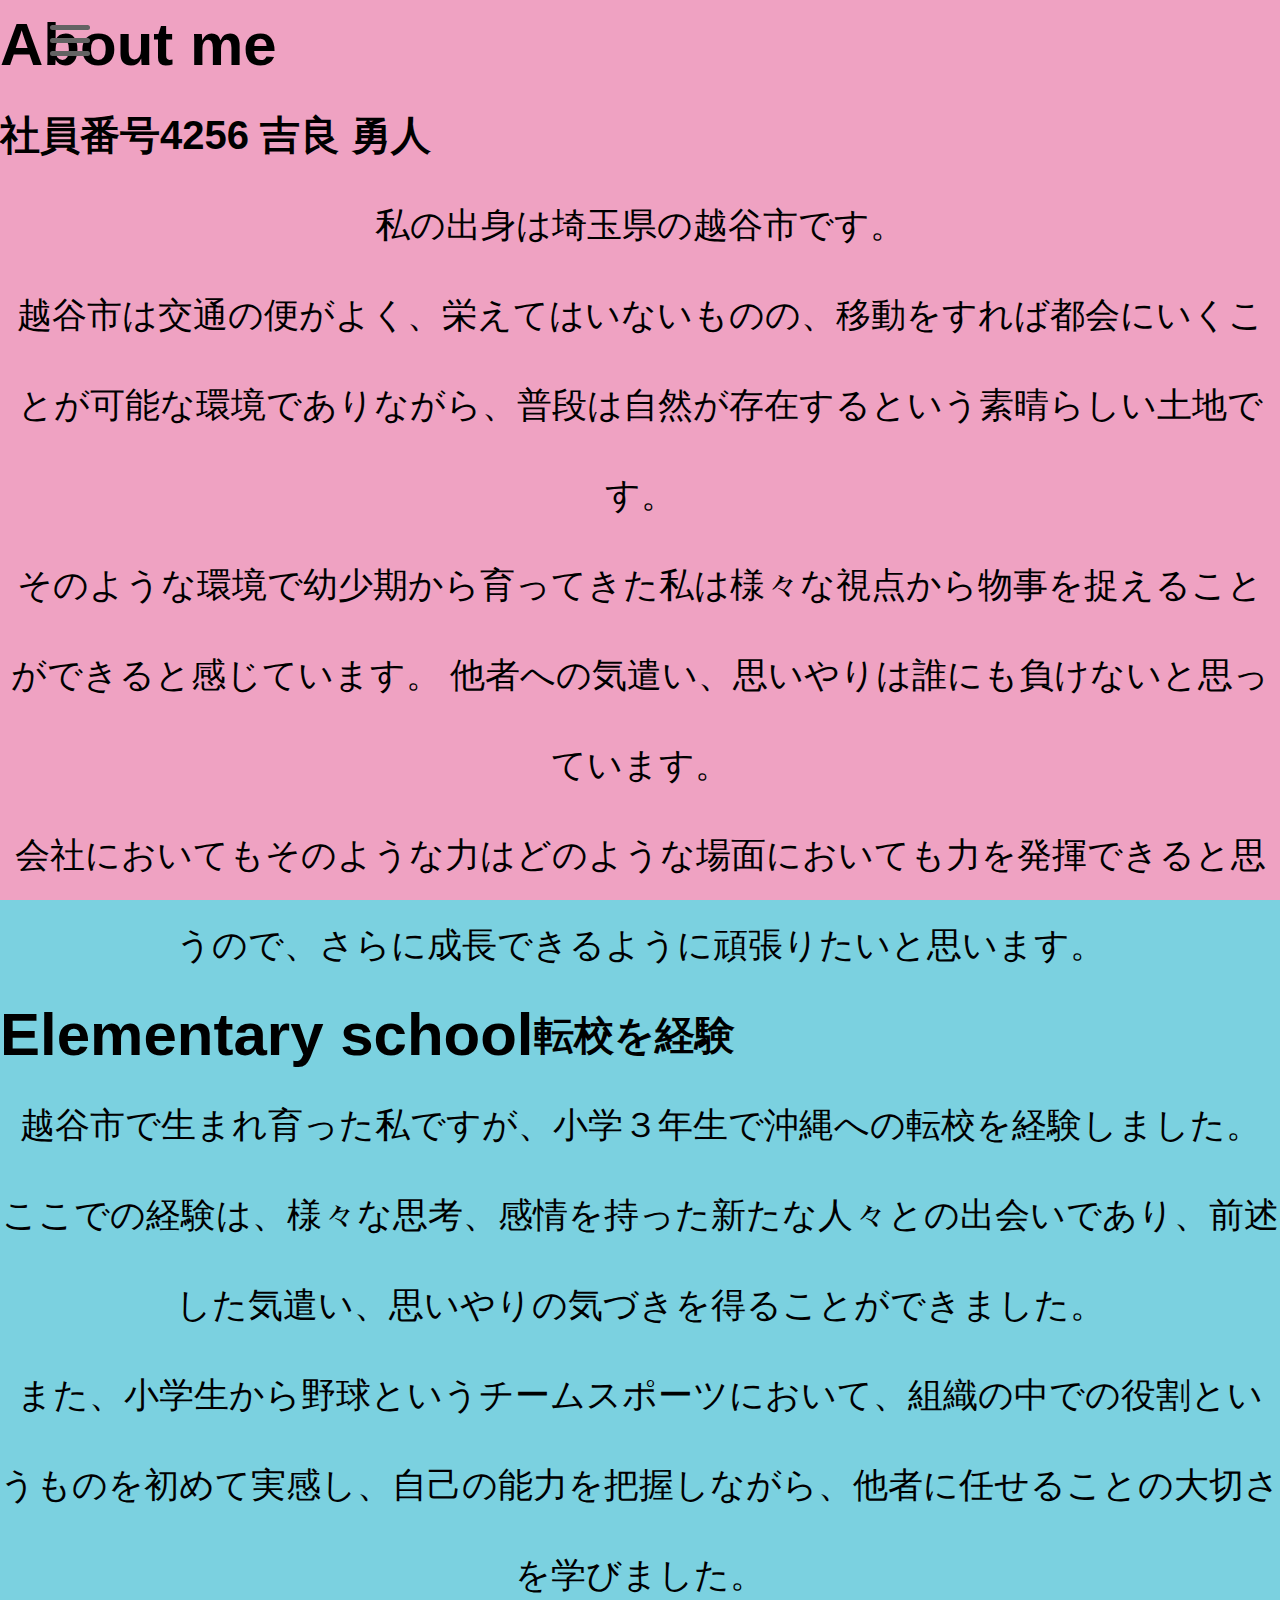
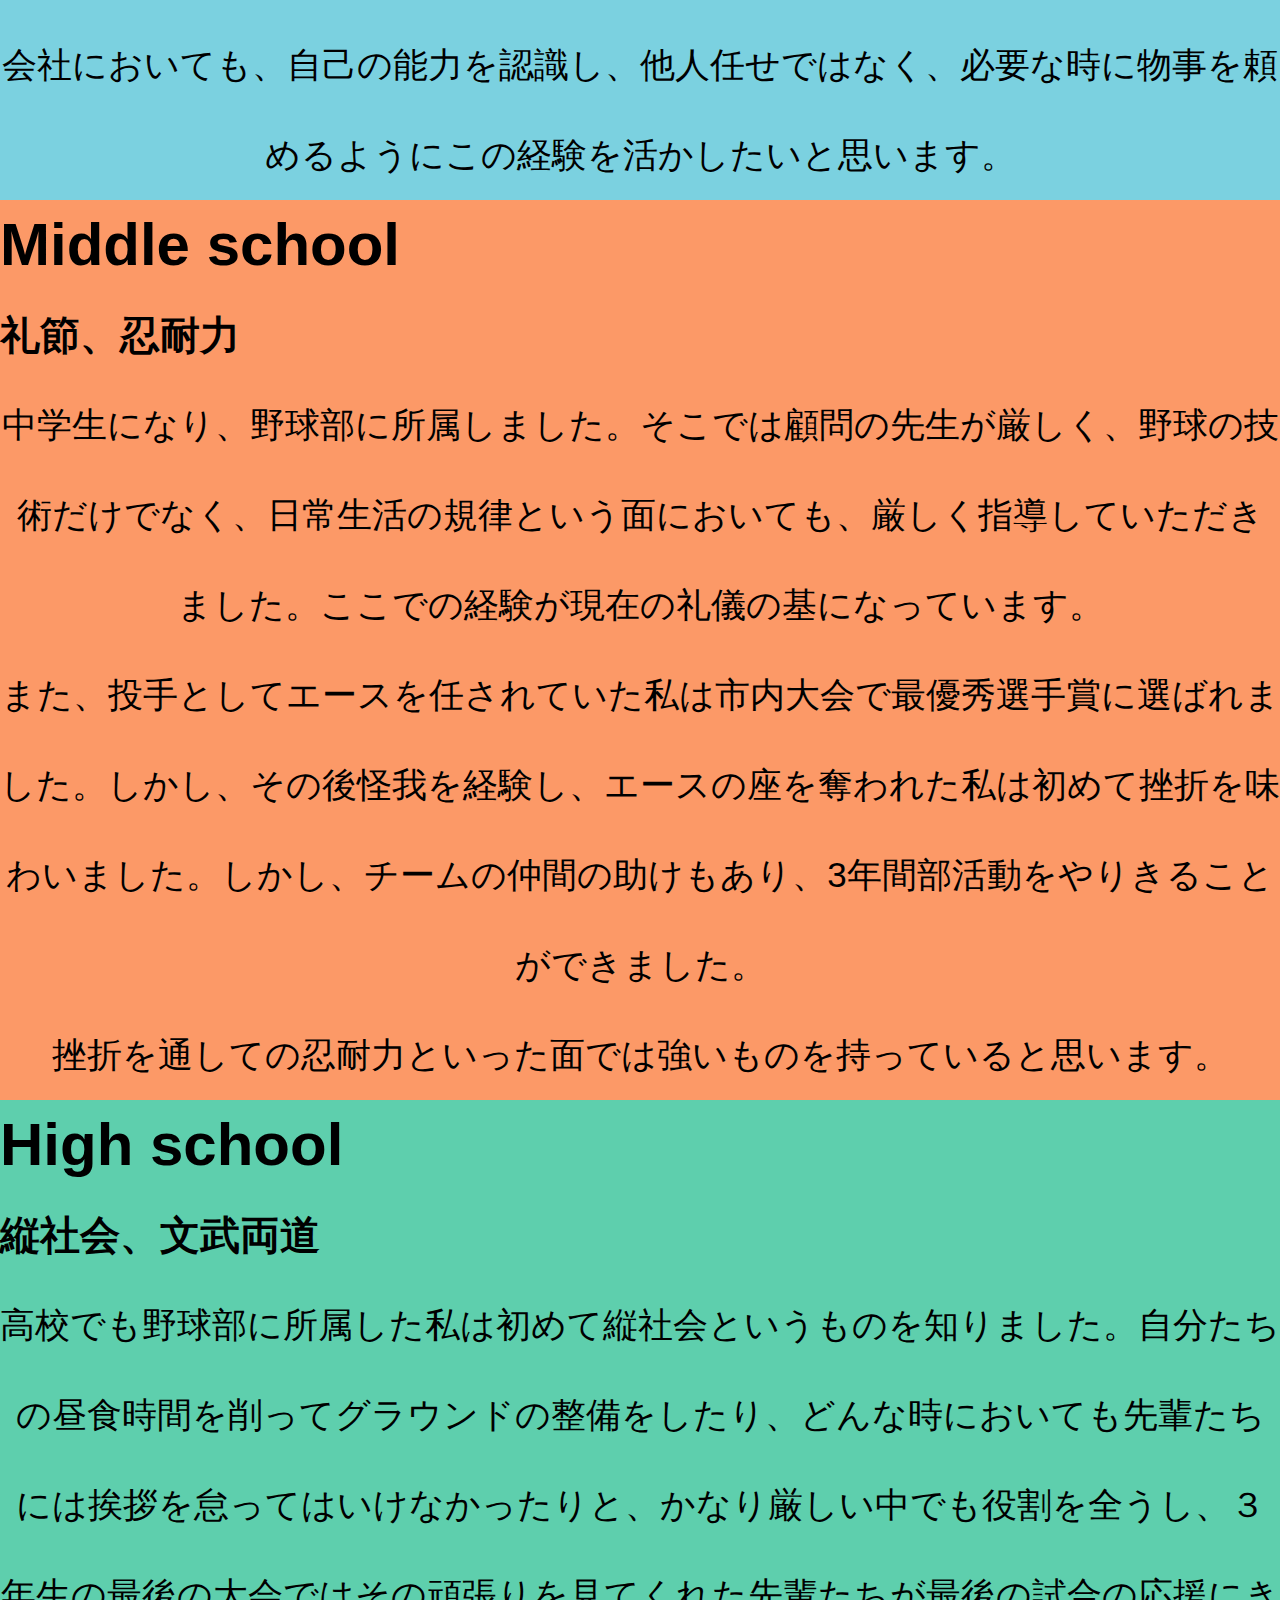
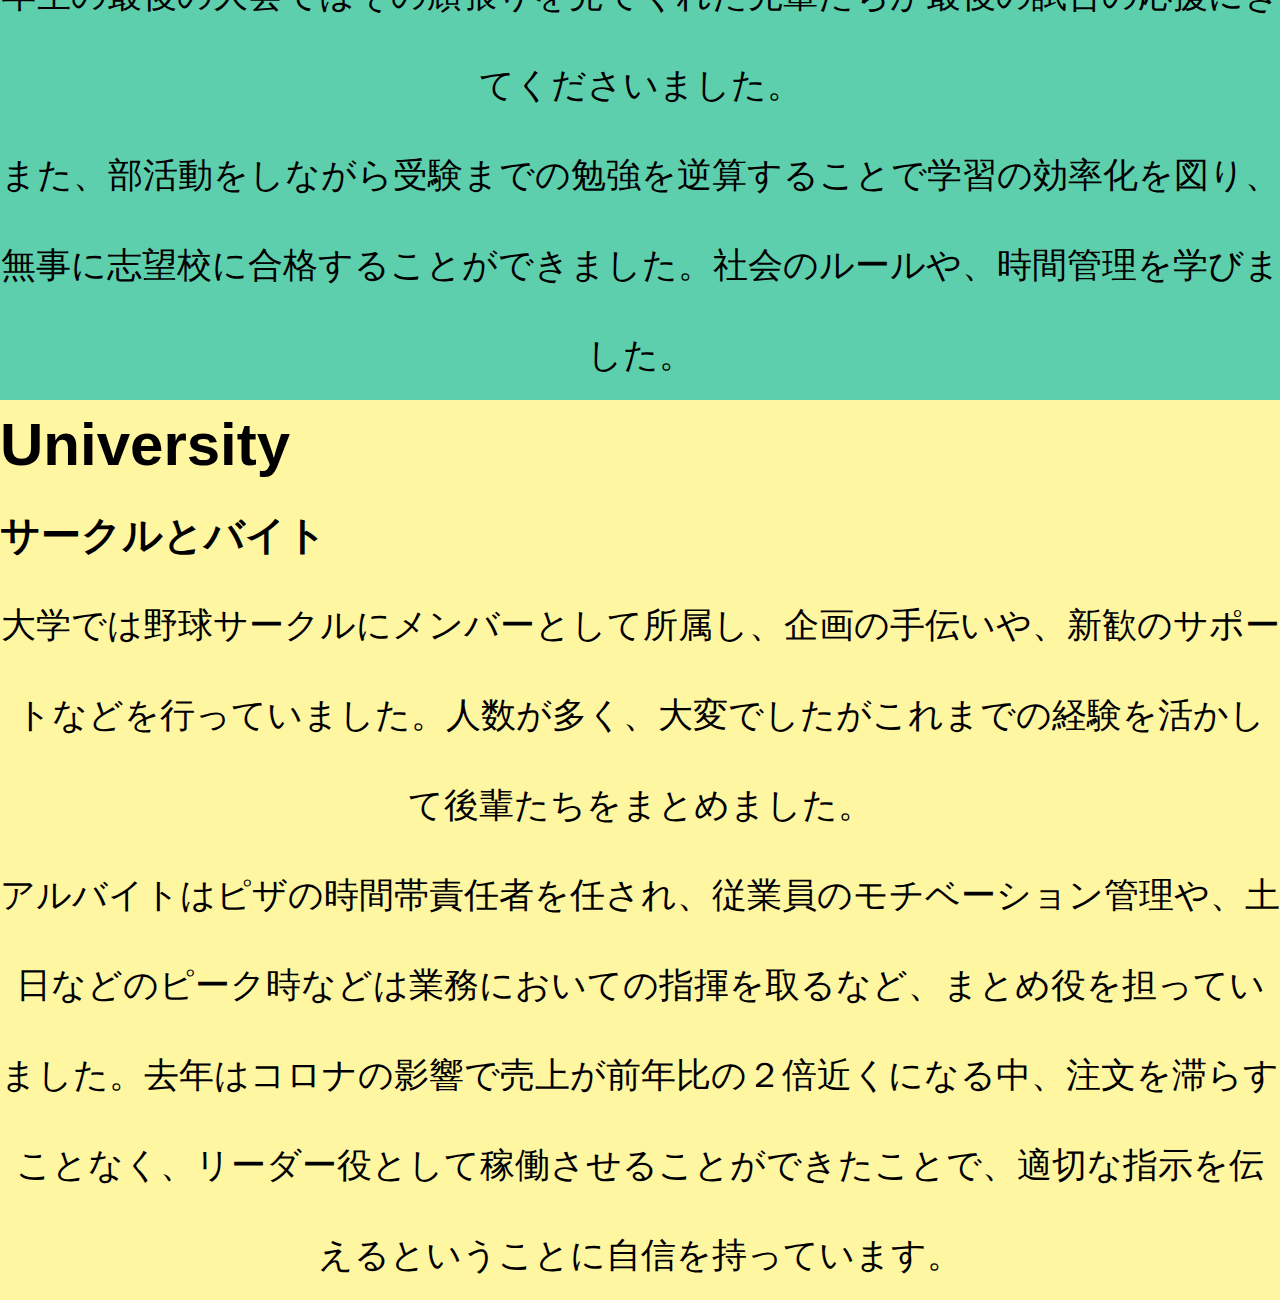
<file: have/produce.html>
<!DOCTYPE html>
<html lang="ja">

<head>
  <meta charset="UTF-8" content="width=device-width,initial-scale=1.0">
  <meta name="viewport">
  <title>自己PR</title>
  <style type="text/css">
   
    * {
      -webkit-box-sizing: border-box;
      box-sizing: border-box;
    }

    body {
      margin: 0;
      color: black;
      padding: 0;
    }
    
    h2 {
      margin: 0;
      float: left;
      font-size: 60px;
      font-family: Verdana, Geneva, Tahoma, sans-serif;
    }

    h3 {
      margin: 0;
      float: left;
      font-size: 40px;
      font-family: Verdana, Geneva, Tahoma, sans-serif;
    }

    p {
      float: left;
      margin: 0;
      padding: 0;
      font-size: 35px;
      font-family: Verdana, Geneva, Tahoma, sans-serif;
      text-align: center;
    }

    header {
      width: 100%;
      position: relative;
    }

    .pfix {
      width: 100%;
      position: fixed;
    }

    /* nav_menu */
    .nav {
      position: absolute;
      height: 100vh;
      width: 100%;
      left: -100%;
      background: rgba(99, 99, 99, .95);
      -webkit-transition: 1.5s;
      transition: 1.5s;
    }

    ul {
      margin: 0;
      padding: 0;
    }

    li {
      height: calc(100vh/5);
      line-height: 187.39px;
      list-style-type: none;
      font-size: 3em;
      text-align: center;
    }

    a {
      display: block;
      text-decoration: none;
      color: #fff;
    }

    #target {
      width: 40px;
      height: 30px;
      position: absolute;
      top: 25px;
      left: 50px;
      cursor: pointer;
      display: block;
      -webkit-transition: 1.5s;
      transition: 1.5s;
    }

    .target_inner {
      width: 40px;
      height: 30px;
      position: relative;
    }

    .target_inner_line {
      display: block;
      width: 40px;
      height: 5px;
      background: #636363;
      -webkit-transition: 1.5s;
      transition: 1.5s;
      border-radius: 50px;
      position: absolute;
    }

    .target_inner_1 {
      top: 0;
    }

    .target_inner_2 {
      top: 13px;
    }

    .target_inner_3 {
      top: 26px;
    }

    /* 動き */
    .fadein {
      -webkit-transform: translateX(100%);
      transform: translateX(100%);
    }

    .linea,
    .lineb,
    .linec {
      background: #ffffff;
    }

    .linea {
      -webkit-transform: rotate(225deg);
      transform: rotate(225deg);
      top: 13px;
    }

    .lineb {
      opacity: 0;
    }

    .linec {
      -webkit-transform: rotate(-225deg);
      transform: rotate(-225deg);
      top: 13px;
    }

    main section {
      width: 100%;
      height: 100vh;
      margin: 0 auto;
      line-height: 10vh;
    }
  </style>
</head>

<body id="index">
  <div id="wrap">
    <header class="pfix">
      <nav class="nav" id="nav_f">
        <ul>
          <li><a href="#one" class="list">About me</a></li>
          <li><a href="#two" class="list">Elementary school</a></li>
          <li><a href="#three" class="list">Middle school</a></li>
          <li><a href="#four" class="list">High school</a></li>
          <li><a href="#five" class="list">University</a></li>
        </ul>
      </nav>
      <div id="target">
        <div class="target_inner">
          <span class="target_inner_line target_inner_1" id="line1"></span>
          <span class="target_inner_line target_inner_2" id="line2"></span>
          <span class="target_inner_line target_inner_3" id="line3"></span>
        </div>
      </div>
    </header>

    <main>
      <section style="background: #efa2c2;">
        <h2 id="one">About me</h2>
       <br><h3>社員番号4256 吉良 勇人</h3>
        <br><p>私の出身は埼玉県の越谷市です。
      <br>越谷市は交通の便がよく、栄えてはいないものの、移動をすれば都会にいくことが可能な環境でありながら、普段は自然が存在するという素晴らしい土地です。
      <br>そのような環境で幼少期から育ってきた私は様々な視点から物事を捉えることができると感じています。
      他者への気遣い、思いやりは誰にも負けないと思っています。
      <br>会社においてもそのような力はどのような場面においても力を発揮できると思うので、さらに成長できるように頑張りたいと思います。
      </p>
      </section>
      <section style="background: #7bd1e0;">
        <h2 id="two">Elementary school</h2>
        <br><h3>転校を経験</h3>
        <br><p>越谷市で生まれ育った私ですが、小学３年生で沖縄への転校を経験しました。<br>ここでの経験は、様々な思考、感情を持った新たな人々との出会いであり、前述した気遣い、思いやりの気づきを得ることができました。<br>また、小学生から野球というチームスポーツにおいて、組織の中での役割というものを初めて実感し、自己の能力を把握しながら、他者に任せることの大切さを学びました。<br>会社においても、自己の能力を認識し、他人任せではなく、必要な時に物事を頼めるようにこの経験を活かしたいと思います。</p>
      </section>
      <section style="background: #fc9967;">
        <h2 id="three">Middle school</h2>
        <br><h3>礼節、忍耐力</h3>
        <br><p>中学生になり、野球部に所属しました。そこでは顧問の先生が厳しく、野球の技術だけでなく、日常生活の規律という面においても、厳しく指導していただきました。ここでの経験が現在の礼儀の基になっています。<br>また、投手としてエースを任されていた私は市内大会で最優秀選手賞に選ばれました。しかし、その後怪我を経験し、エースの座を奪われた私は初めて挫折を味わいました。しかし、チームの仲間の助けもあり、3年間部活動をやりきることができました。<br>挫折を通しての忍耐力といった面では強いものを持っていると思います。</p>
      </section>
      <section style="background: #5ecfad;">
        <h2 id="four">High school</h2>
        <br><h3>縦社会、文武両道</h3>
        <br><p>高校でも野球部に所属した私は初めて縦社会というものを知りました。自分たちの昼食時間を削ってグラウンドの整備をしたり、どんな時においても先輩たちには挨拶を怠ってはいけなかったりと、かなり厳しい中でも役割を全うし、３年生の最後の大会ではその頑張りを見てくれた先輩たちが最後の試合の応援にきてくださいました。<br>また、部活動をしながら受験までの勉強を逆算することで学習の効率化を図り、無事に志望校に合格することができました。社会のルールや、時間管理を学びました。</p>
      </section>
      <section style="background: #fff6a1;">
        <h2 id="five">University</h2>
        <br><h3>サークルとバイト</h3>
        <br><p>大学では野球サークルにメンバーとして所属し、企画の手伝いや、新歓のサポートなどを行っていました。人数が多く、大変でしたがこれまでの経験を活かして後輩たちをまとめました。<br>アルバイトはピザの時間帯責任者を任され、従業員のモチベーション管理や、土日などのピーク時などは業務においての指揮を取るなど、まとめ役を担っていました。去年はコロナの影響で売上が前年比の２倍近くになる中、注文を滞らすことなく、リーダー役として稼働させることができたことで、適切な指示を伝えるということに自信を持っています。</p>
      </section>
    </main>
  </div>

  <script src="js/header-9.js"></script>



</body>

</html>
</file>
